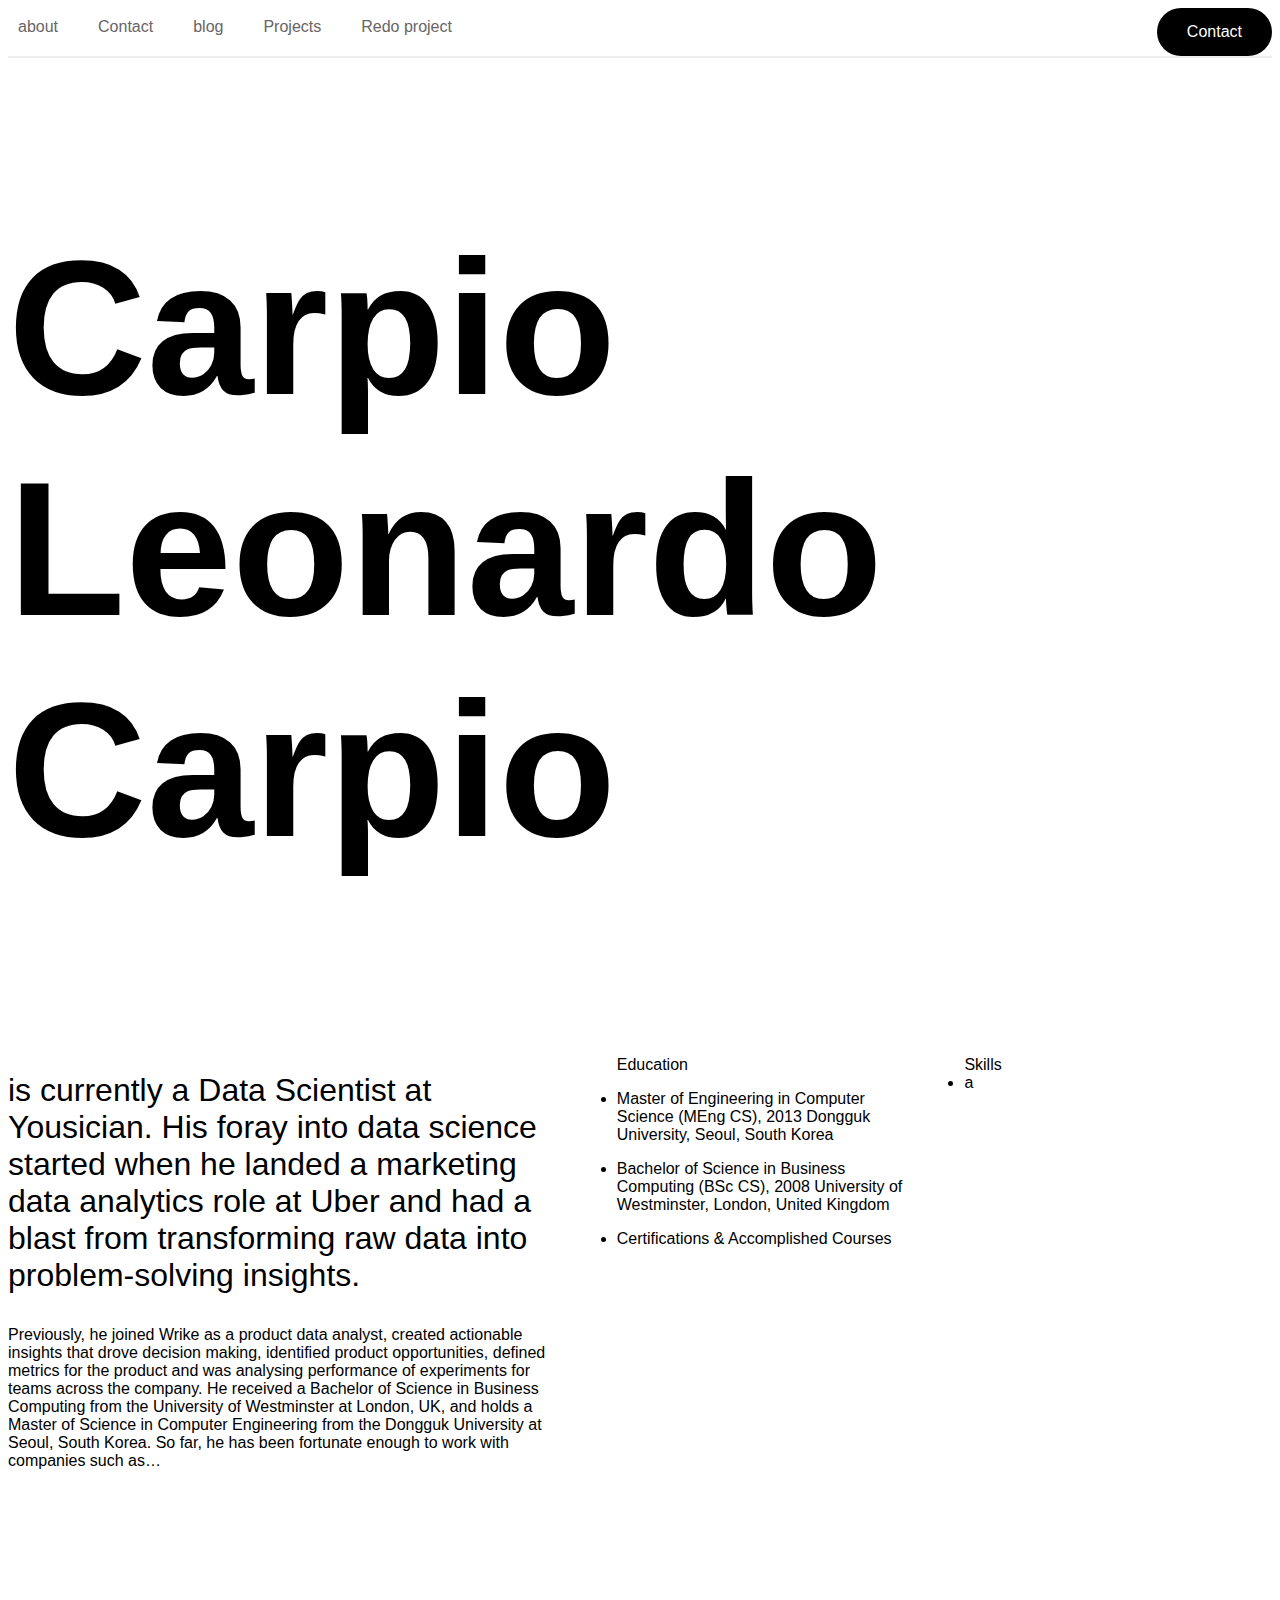
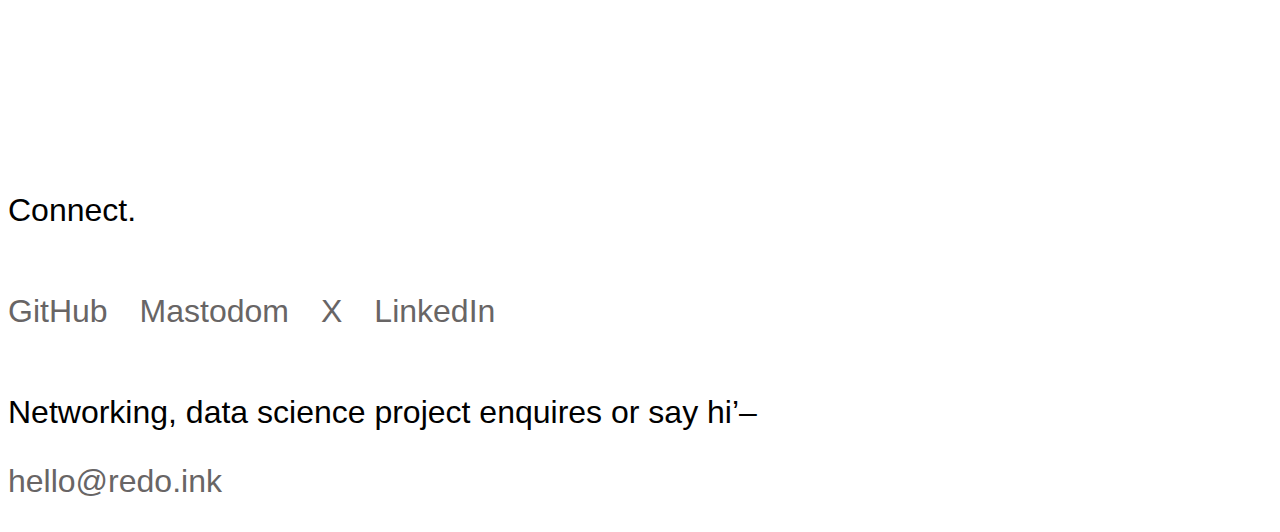
<file: about.html>
<!DOCTYPE html>
<html lang="en">
<head>
    <meta charset="UTF-8">
    <title>Carpio</title>
  <link rel="stylesheet" href="about.css">
</head>
<body>
  <header>
      <nav>
          <ul>
              <li><a href="/about.html">about</a></li>
              <li><a href="#">Contact</a></li>
              <li><a href="#">blog</a></li>
              <li><a href="#">Projects</a></li>
              <li><a href="/welcome.html">Redo project</a></li>
              <li class="push"><a href="#">Contact</a></li>
          </ul>
      </nav>
      <h2 class="greetings">Carpio Leonardo Carpio</h2>
      <div class="about">
          <section class="hero-introduction">
              <p class="about-desc">
                is currently a Data Scientist at Yousician. His foray into data science started when he 
                landed a marketing data analytics role at Uber and had a blast from transforming 
                raw data into problem-solving insights.
              </p>
              <p>
                Previously, he joined Wrike as a product data analyst, created actionable insights that 
                drove decision making, identified product opportunities, defined metrics for the product 
                and was analysing performance of experiments for teams across the company.
                He received a Bachelor of Science in Business Computing from the University of Westminster at London, 
                UK, and holds a Master of Science in Computer Engineering from the Dongguk University at Seoul, South Korea.
                So far, he has been fortunate enough to work with companies such as…
              </p>
          </section>
          <section>
            <ul>
                Education
                <li>
                    <p>
                      Master of Engineering in Computer Science (MEng CS), 2013
                        Dongguk University, Seoul, South Korea  
                    </p>
                </li>
                <li>
                    <p>
                        Bachelor of Science in Business Computing (BSc CS), 2008
                        University of Westminster, London, United Kingdom
                    </p>
                </li>
                <li>
                    <p>
                        Certifications & Accomplished Courses
                    </p>
                </li>
    
            </ul>
          </section>
          <section>
            <ul>
                Skills
                <li>a</li>
            </ul>
          </section>
      </div>
  </header>
<footer class="contact">
    <p>Connect.</p>
    <div class="flex-contact">
        <p><a href="https://github.com/wilto">GitHub</a></p>
        <p><a href="https://github.com/wilto">Mastodom</a></p>
        <p><a href="https://github.com/wilto">X</a></p>
        <p><a href="https://github.com/wilto">LinkedIn</a></p>
    </div>
    <p>Networking, data science project enquires
or say hi’–</p>
     <p><a href="#">hello@redo.ink</a></p>   
    
</footer>

</body>
</html>
</file>
<file: about.css>
body {
    background: #fff;
    font-family: "PP Mori ExtraBold", sans-serif;
}

nav{
    font-family: "PP Mori Regular", sans-serif;
}

@font-face {
    font-family: "PP Mori";

    src: url("https://github.com/carpioredo/carpio/blob/main/fonts/PPMori-ExtraBold.ttf");
    src: url("https://github.com/carpioredo/carpio/blob/main/fonts/PPMori-Regular.ttf");
}

/*
My  navigation
*/

nav{
    border-bottom: 2px solid #eeeeee;
}

nav a{
    text-decoration: none;
    color: rgb(104, 101, 101);
    padding: 10px;
    display: block;
}
nav a:hover{
  border-bottom: 3px solid greenyellow;
}

nav ul{
    list-style-type: none;
    margin: 0;
    padding: 0;
    display: flex;
    gap: 20px;
}

.push{
    margin-left: auto;
    background-color: black;
    border-radius: 30px;
    padding: 5px 20px;
}

.push a{
    color: white;
}

.greetings{
    font-size: 12rem;
}
.profile-photo{
    width: 20%;
}
.hero-introduction{
    background-color: white;

}
.about{
    display: grid;
    grid-template-columns: 45% 1fr 1fr;
    height: 80vh;
}
.about-desc{
    font-size: 2rem;
}
.flex-contact{

  display: flex;
}

.contact a{
  text-decoration: none;
  display: inline-block;
  margin-right: 2rem;
  color: rgb(104, 101, 101);
}
.contact a:hover{
  border-bottom: 3px solid greenyellow;
}

.contact p{
  font-family: "PP Mori Regular", sans-serif;
  font-size: 2rem;
}
</file>
